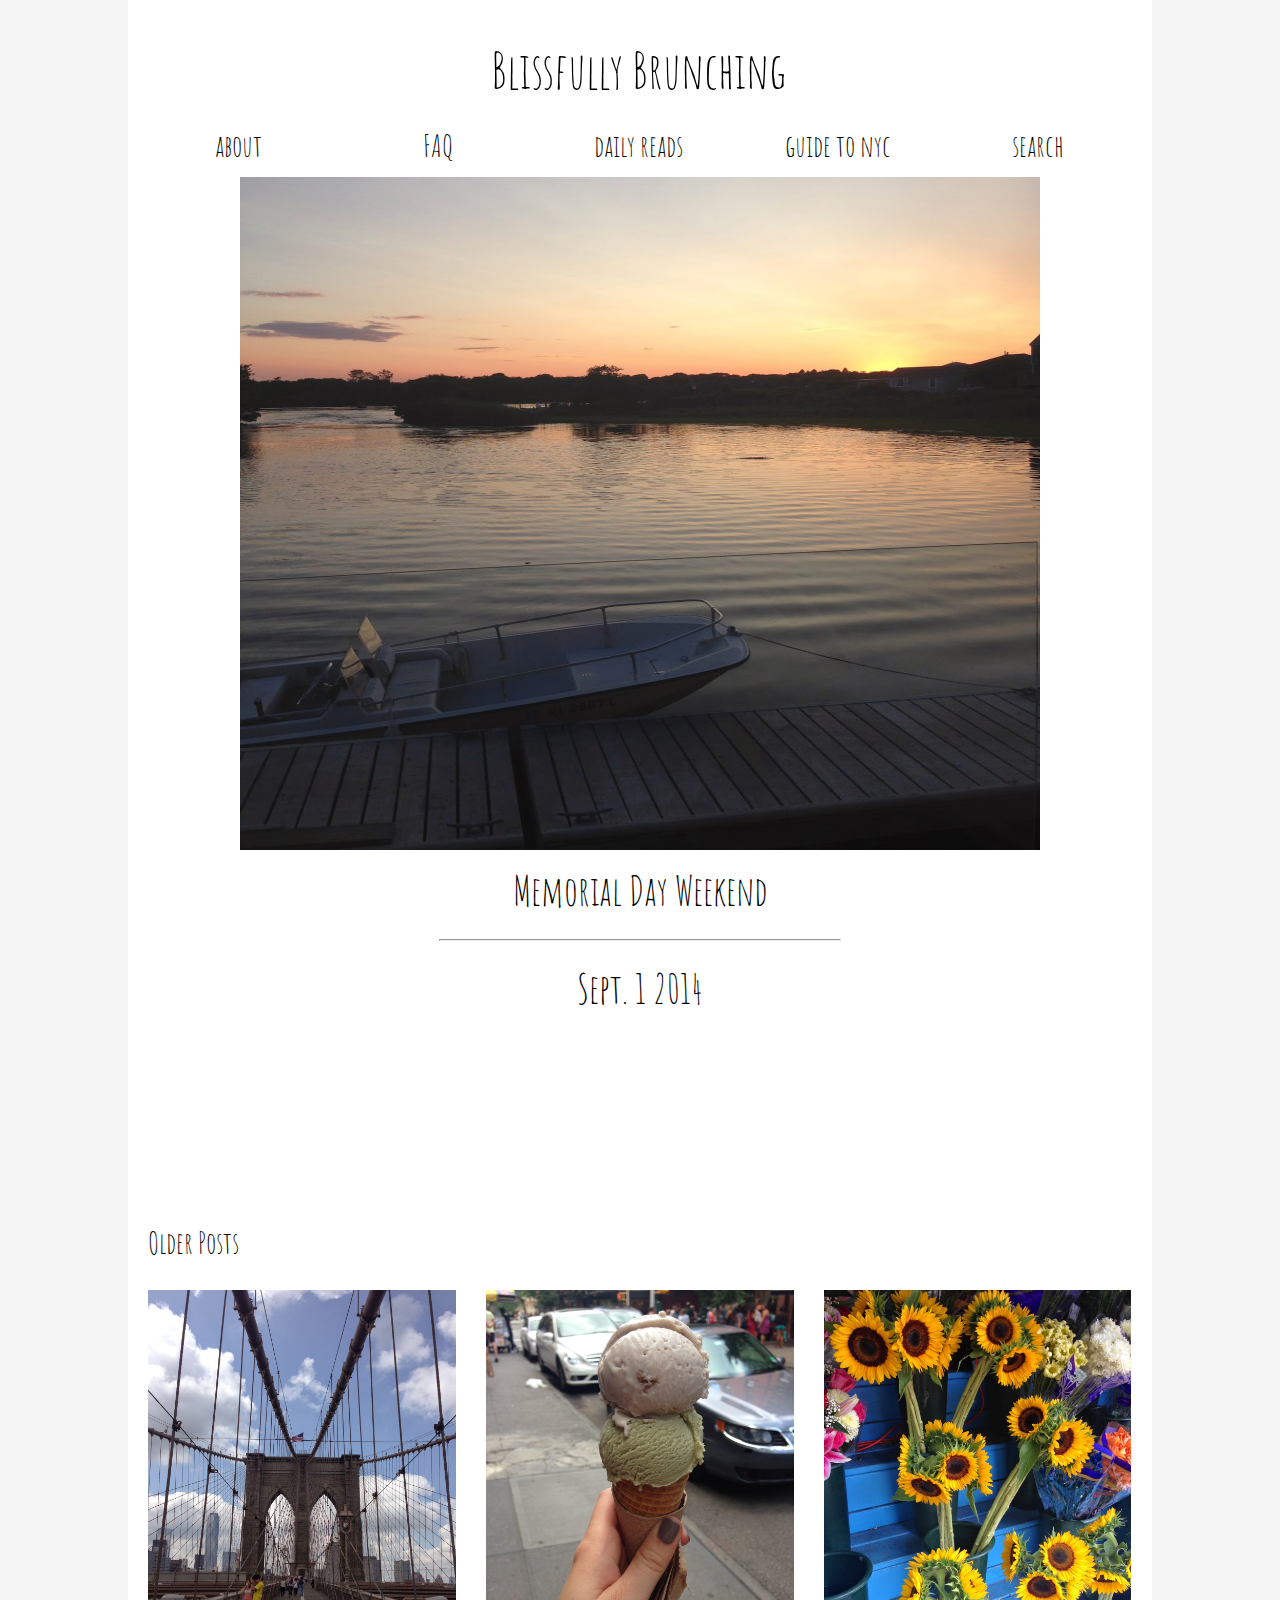
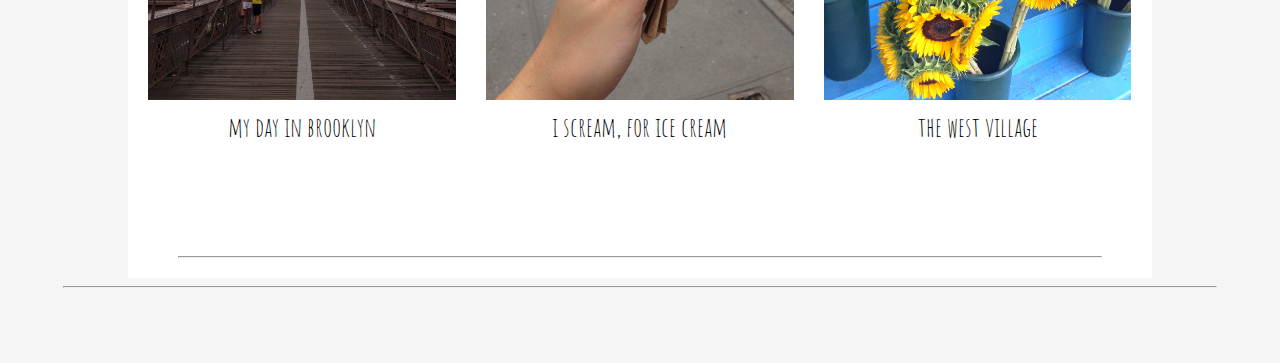
<file: RampUp New Project/index.html>
<!doctype html>
<html>
<head>
<meta charset="UTF-8">
<title>Blissfully Brunching</title>

<link href="styles/main.css" rel="stylesheet" type="text/css">

</head>

<link href='http://fonts.googleapis.com/css?family=Amatic+SC:400,700' rel='stylesheet' type='text/css'>

<div id="container">
	<div class="header"><div class="pre-header">Blissfully Brunching</div>
		<div class="logo"></div> 
			<ul>
  			<li><a class="about">about</a></li>
  			<li><a class="FAQ">FAQ</a></li>
  			<li><a class="dailyreads">daily reads</a></li>
  			<li><a class="guide">guide to nyc</a></li>
  			<li><a class="search">search</a></li>
			</ul>
			
	</div>

	<div class="main-products"></div>
		<img src="images/sunset.jpeg" alt="sunset" width="800px" height="800px"></img>

<br>Memorial Day Weekend
		
<hr>

	<div class="testhey">Sept. 1 2014</div>
	
	<span class="olderpostsleft">Older Posts</span>
	
	<p style="float: left; font-size: 20pt; text-align: center; width: 30%; margin-right: 1%; margin-left: 2%; margin-bottom: 0.5em;"><img src="images/bridge.jpeg" style="width: 100%">my day in brooklyn</p>
	<p style="float: left; font-size: 20pt; text-align: center; width: 30%; margin-right: 1%; margin-left: 2%; margin-bottom: 0.5em;"><img src="images/icecream.jpeg" style="width: 100%">i scream, for ice cream</p>
	<p style="float: left; font-size: 20pt; text-align: center; width: 30%; margin-right: 1%; margin-left: 2%; margin-bottom: 0.5em;"><img src="images/daisy.jpeg" style="width: 100%">the west village</p>
	<p style="clear: both;">
	
	<br>
	
	<hr class="hrlong">	
	
	</div>
	
	<hr class="hrlong">
	
<br>
<br>
<br>

</div>
	
<body>

</body>
</html>
</file>
<file: RampUp New Project/styles/main.css>
@charset "UTF-8";

body {
	font: 100%/1.4 Verdana, Arial, Helvetica, sans-serif;
	background-color: whitesmoke;
	margin: 0;
	padding: 0;
	color: #000;
}

#container {

	width: 1024px;
	display: block;
	min-height: 600px;
	margin: 0 auto;
	padding: 0;
	background-color: white;
	color: black;
	text-align: center;
	overflow: hidden;
	font-size: 40px;
	font-family: 'Amatic SC', cursive;
}

.header {

	position: fixed;
	display: block;
	background-color: white;
	padding: 10px;
	
}

.pre-header{

	width: 100%;
	background-color: white;
	height: 40px;
	display: block;
	clear:both;
	margin-top: 0.5em;
	margin-botton: 0.5em;
	font-size: 50px;

}

.logo {
	width: 100%;
	background: white;
	clear: both;
	font-size: 20px;
	margin-top: 2.5em;
    margin-bottom: 1.5em;
}

ul {
    list-style-type: none;
    margin: 0;
    padding: 0;
}

li {
    float: left;
}

a {
    display: block;
    width: 200px;
    font-size: 30px;
}
	
.search-li {

cursor: pointer;
margin-right: 0 !important;

}

.main-header{

	width: 100%;
	background-color: white;
	height: .1px;
	display: block;
	clear:both;
}

.main-products{

	width: 100%;
	background-color: white;
	height: 50px;
	display: block;
	clear:both;
}

hr { 
    display: block;
    margin-top: 0.5em;
    margin-bottom: 0.5em;
    margin-left: auto;
    margin-right: auto;
    border-style: inset;
    border-width: 1px;
	width: 400px;    
} 

br {

	font-size: 20px;
	
}

.testhey {

	margin-top: .01em;
	padding-bottom: 20%;
	
}

.olderpostsleft {

	width: 100%;
	text-align: left;
	display: block;
	padding-left: 2%;
	font-size: 30px;

}

.footer {

	width: 100%;
	background-color: white;
	height: 70px;
	display: block;
	clear:both;
}
	
.hrlong {

	width: 90%;
	
}
</file>
